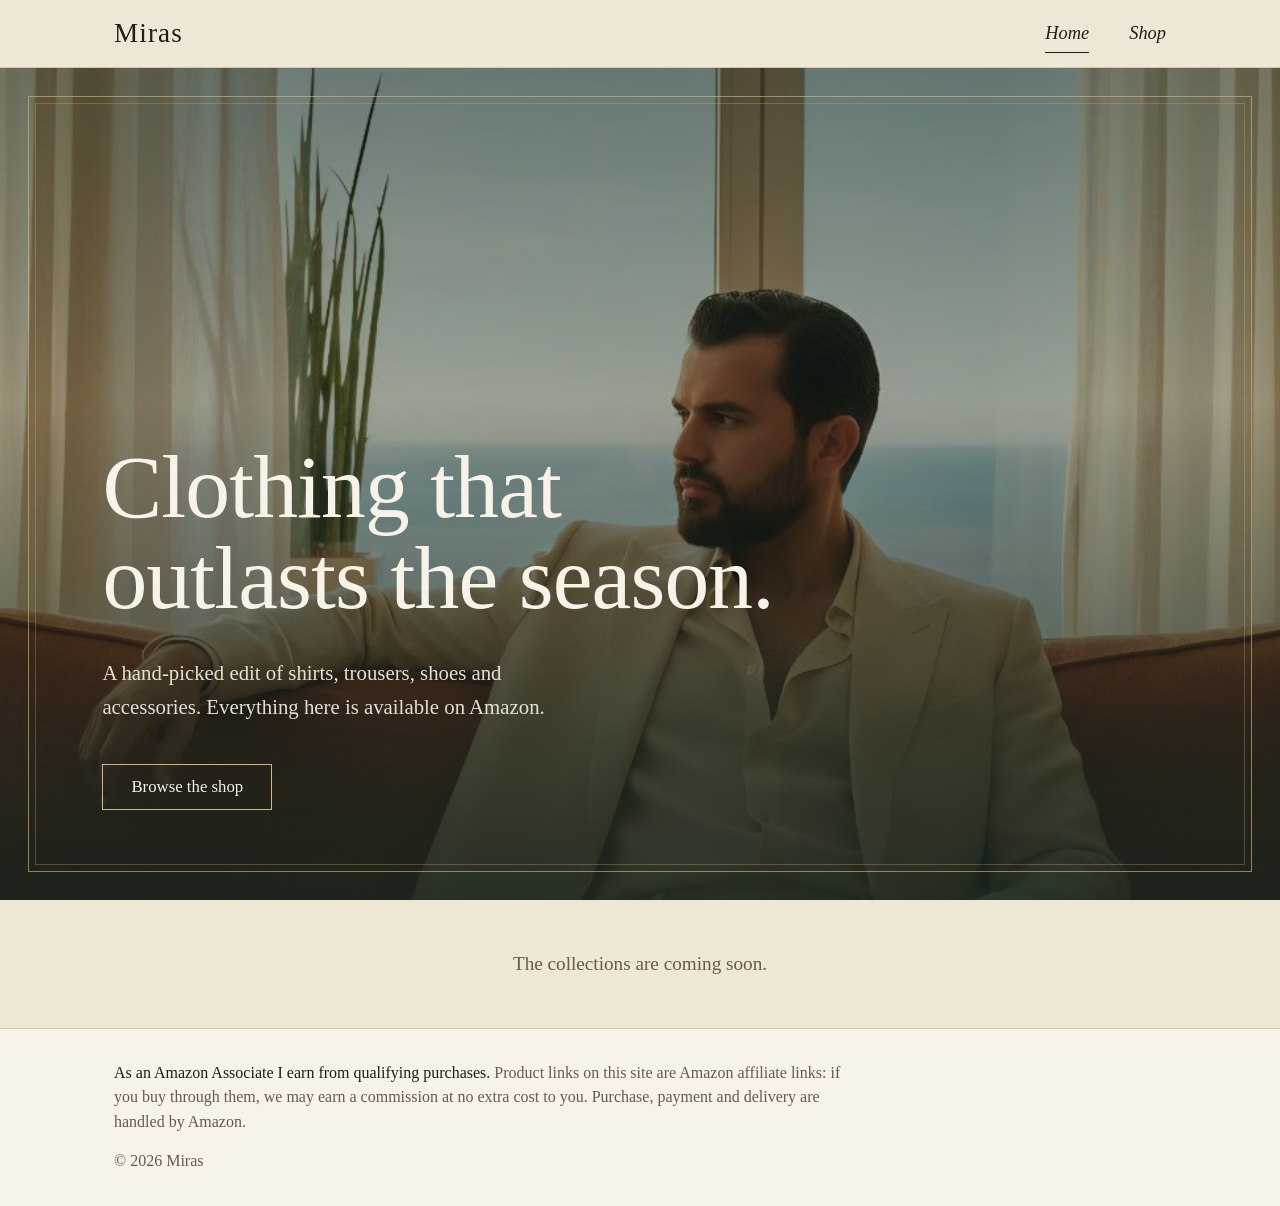
<file: index.html>
<!doctype html>
<html lang="en">
<head>
  <meta charset="utf-8">
  <meta name="viewport" content="width=device-width, initial-scale=1">
  <meta http-equiv="Content-Security-Policy" content="default-src 'self'; script-src 'self'; style-src 'self' https://fonts.googleapis.com; font-src https://fonts.gstatic.com; img-src 'self' https: data:; connect-src 'self' https://*.supabase.co; base-uri 'self'; form-action 'self'; object-src 'none'">
  <title>Miras — Hand-picked classics</title>
  <meta name="description" content="A hand-picked edit of shirts, trousers, shoes and accessories. Available on Amazon.">
  <meta name="theme-color" content="#17261F">
  <link rel="preconnect" href="https://fonts.googleapis.com">
  <link rel="preconnect" href="https://fonts.gstatic.com" crossorigin>
  <link rel="stylesheet" href="https://fonts.googleapis.com/css2?family=EB+Garamond:ital,wght@0,400;0,500;1,400&family=Old+Standard+TT:ital,wght@0,400;0,700;1,400&display=swap">
  <link rel="stylesheet" href="css/styles.css">
</head>
<body>
  <header class="site-header">
    <div class="site-header__inner">
      <a class="logo" href="index.html">Miras</a>
      <nav class="nav" aria-label="Main navigation">
        <a href="index.html" aria-current="page">Home</a>
        <a href="shop.html">Shop</a>
      </nav>
    </div>
  </header>

  <main>
    <!-- Main photo: put your file at img/hero.jpg (landscape, about 2000×1200). Without it the green background stays. -->
    <section class="hero">
      <span class="hero__frame" aria-hidden="true"></span>
      <div class="hero__inner">
        <h1>Clothing that outlasts the season.</h1>
        <p>A hand-picked edit of shirts, trousers, shoes and accessories. Everything here is available on Amazon.</p>
        <a class="btn btn--light" href="shop.html">Browse the shop</a>
      </div>
    </section>

    <div id="sections" aria-live="polite"></div>
  </main>

  <footer class="site-footer">
    <div class="site-footer__inner">
      <p class="disclosure"><strong>As an Amazon Associate I earn from qualifying purchases.</strong> Product links on this site are Amazon affiliate links: if you buy through them, we may earn a commission at no extra cost to you. Purchase, payment and delivery are handled by Amazon.</p>
      <p class="copy">© <span data-year>2026</span> Miras</p>
    </div>
  </footer>

  <script src="js/config.js" defer></script>
  <script src="js/common.js" defer></script>
  <script src="js/home.js" defer></script>
</body>
</html>
</file>
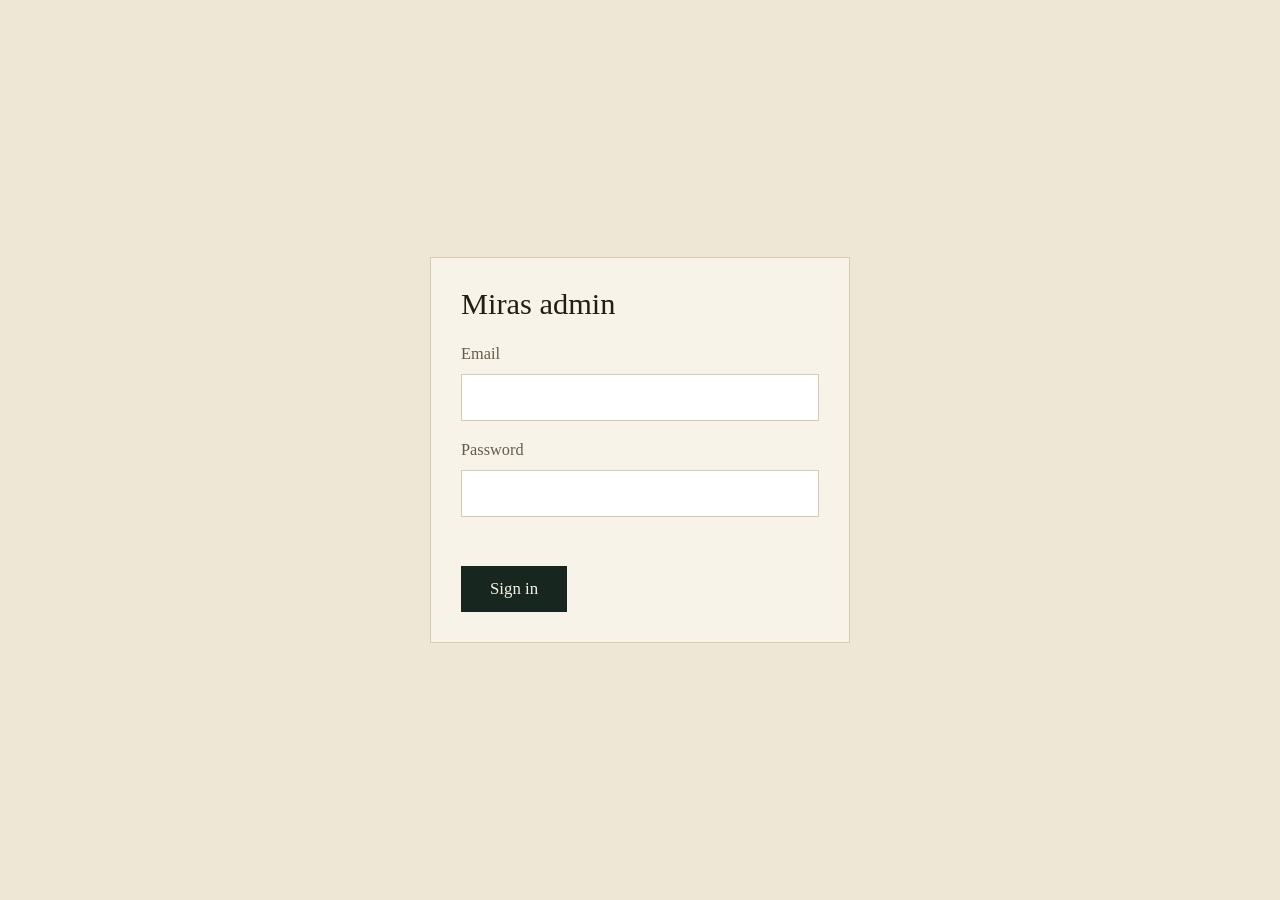
<file: admin/index.html>
<!doctype html>
<html lang="en">
<head>
  <meta charset="utf-8">
  <meta name="viewport" content="width=device-width, initial-scale=1">
  <meta name="robots" content="noindex, nofollow">
  <meta http-equiv="Content-Security-Policy" content="default-src 'self'; script-src 'self'; style-src 'self' https://fonts.googleapis.com; font-src https://fonts.gstatic.com; img-src 'self' https: data:; connect-src 'self' https://*.supabase.co; base-uri 'self'; form-action 'self'; object-src 'none'">
  <title>Admin — Miras</title>
  <link rel="preconnect" href="https://fonts.googleapis.com">
  <link rel="preconnect" href="https://fonts.gstatic.com" crossorigin>
  <link rel="stylesheet" href="https://fonts.googleapis.com/css2?family=EB+Garamond:ital,wght@0,400;0,500;1,400&family=Old+Standard+TT:ital,wght@0,400;0,700;1,400&display=swap">
  <link rel="stylesheet" href="../css/styles.css">
  <link rel="stylesheet" href="../css/admin.css">
</head>
<body class="admin">

  <!-- SIGN IN -->
  <main class="auth" id="login-view" hidden>
    <form class="panel auth__card" id="login-form" novalidate>
      <h1>Miras admin</h1>
      <label class="field"><span>Email</span><input name="email" type="email" autocomplete="username" autocapitalize="none" spellcheck="false" required></label>
      <label class="field"><span>Password</span><input name="password" type="password" autocomplete="current-password" required></label>
      <p class="form-error" id="login-error" role="alert"></p>
      <button class="btn" type="submit">Sign in</button>
    </form>
  </main>

  <!-- APP -->
  <div id="app-view" hidden>
    <header class="admin-bar">
      <div class="admin-bar__inner">
        <span class="logo">Miras <span class="muted-light">admin</span></span>
        <button class="status" id="status" type="button" aria-live="polite"></button>
        <a class="btn btn--ghost btn--small" href="../index.html" target="_blank" rel="noopener">View site</a>
        <button class="btn btn--ghost btn--small" id="logout" type="button">Sign out</button>
      </div>
    </header>

    <div class="banner" id="conflict" hidden>
      The store was changed in another tab or on another device, so your last edit was not saved.
      <button class="link" id="reload" type="button">Reload the latest version</button>
    </div>

    <nav class="tabs" aria-label="Admin sections">
      <button type="button" data-tab="products" aria-selected="true">Products</button>
      <button type="button" data-tab="collections" aria-selected="false">Home collections</button>
      <button type="button" data-tab="categories" aria-selected="false">Shop categories</button>
      <button type="button" data-tab="backup" aria-selected="false">Backup</button>
    </nav>

    <main class="admin-main">
      <!-- PRODUCTS -->
      <section class="tab" id="tab-products">
        <div class="two-col">
          <div class="panel">
            <h2 id="form-title">Add product</h2>
            <form id="product-form" novalidate>
              <label class="field paste">
                <span>Paste from Amazon <em>(shortcut)</em></span>
                <textarea id="paste" rows="2" placeholder="Paste an Amazon link or the SiteStripe code. The link, title and photo (when included) are filled in for you." spellcheck="false"></textarea>
                <small id="paste-status" class="muted" aria-live="polite"></small>
              </label>

              <label class="field"><span>Title</span><input name="title" maxlength="120" required></label>
              <label class="field"><span>Description</span><textarea name="description" rows="3" maxlength="400"></textarea></label>

              <div class="field">
                <span id="photo-label">Photo</span>
                <div class="photo" id="photo-drop">
                  <img id="preview" class="preview" alt="Photo preview" hidden>
                  <div class="photo__controls">
                    <label class="btn btn--ghost btn--small" for="photo-file">Upload photo</label>
                    <input id="photo-file" type="file" accept="image/jpeg,image/png,image/webp" hidden>
                    <input name="image" id="f-image" maxlength="500" placeholder="…or paste an image link" aria-labelledby="photo-label" autocomplete="off" spellcheck="false">
                  </div>
                </div>
                <small id="photo-status" aria-live="polite">Drop a file here or use the button. Photos are resized to 1200 px and uploaded instantly. Upload only photos you own or have the right to use.</small>
              </div>

              <label class="field"><span>Amazon link</span><input name="url" id="f-url" type="url" maxlength="800" placeholder="https://www.amazon.com/dp/…?tag=yourtag-20" required><small class="warn" id="form-warn"></small></label>
              <label class="field"><span>Shop category</span><select name="category" id="f-category"></select></label>
              <fieldset class="field">
                <legend>Show in home collections</legend>
                <div id="form-cols"></div>
              </fieldset>
              <p class="form-error" id="form-error" role="alert"></p>
              <div class="actions">
                <button class="btn" type="submit">Save product</button>
                <button class="btn btn--ghost" id="cancel-edit" type="button" hidden>Cancel</button>
              </div>
            </form>
          </div>

          <div class="panel">
            <h2>All products <span class="muted" id="count"></span></h2>
            <input class="search" id="search" type="search" placeholder="Search products" aria-label="Search products">
            <ul class="plist" id="product-list"></ul>
          </div>
        </div>
      </section>

      <!-- HOME COLLECTIONS -->
      <section class="tab" id="tab-collections" hidden>
        <div class="panel">
          <h2>Home page collections</h2>
          <p class="muted">Each collection is a row on the home page (first 4 products, in the order below) and a filter in the shop. Open a collection to add, remove and reorder its products.</p>
          <div id="collections"></div>
          <form class="inline-form" id="add-collection">
            <input name="title" maxlength="60" placeholder="New collection, e.g. Winter Edit" aria-label="New collection name" required>
            <button class="btn btn--small" type="submit">Add collection</button>
          </form>
        </div>
      </section>

      <!-- SHOP CATEGORIES -->
      <section class="tab" id="tab-categories" hidden>
        <div class="panel">
          <h2>Shop categories</h2>
          <p class="muted">Product types used as filters in the shop (Shirts, Pants, Shoes…). The order here is the order of the filter buttons.</p>
          <ul class="rows" id="categories"></ul>
          <form class="inline-form" id="add-category">
            <input name="name" maxlength="60" placeholder="New category, e.g. Jackets" aria-label="New category name" required>
            <button class="btn btn--small" type="submit">Add category</button>
          </form>
        </div>
      </section>

      <!-- BACKUP -->
      <section class="tab" id="tab-backup" hidden>
        <div class="panel">
          <h2>Backup</h2>
          <p class="muted">Everything saves automatically to Supabase, and the site updates at once. Download a copy now and then. Commit it as <code>data/store.json</code> and the site keeps showing it even if Supabase is ever unreachable. Importing a file replaces all current data.</p>
          <div class="actions">
            <button class="btn btn--ghost" id="download" type="button">Download store.json</button>
            <label class="btn btn--ghost" for="import">Import file…</label>
            <input id="import" type="file" accept="application/json,.json" hidden>
          </div>
        </div>
      </section>
    </main>
  </div>

  <div class="toast" id="toast" role="status" aria-live="polite"></div>
  <script src="../js/config.js" defer></script>
  <script src="../js/common.js" defer></script>
  <script src="../js/admin.js" defer></script>
</body>
</html>
</file>
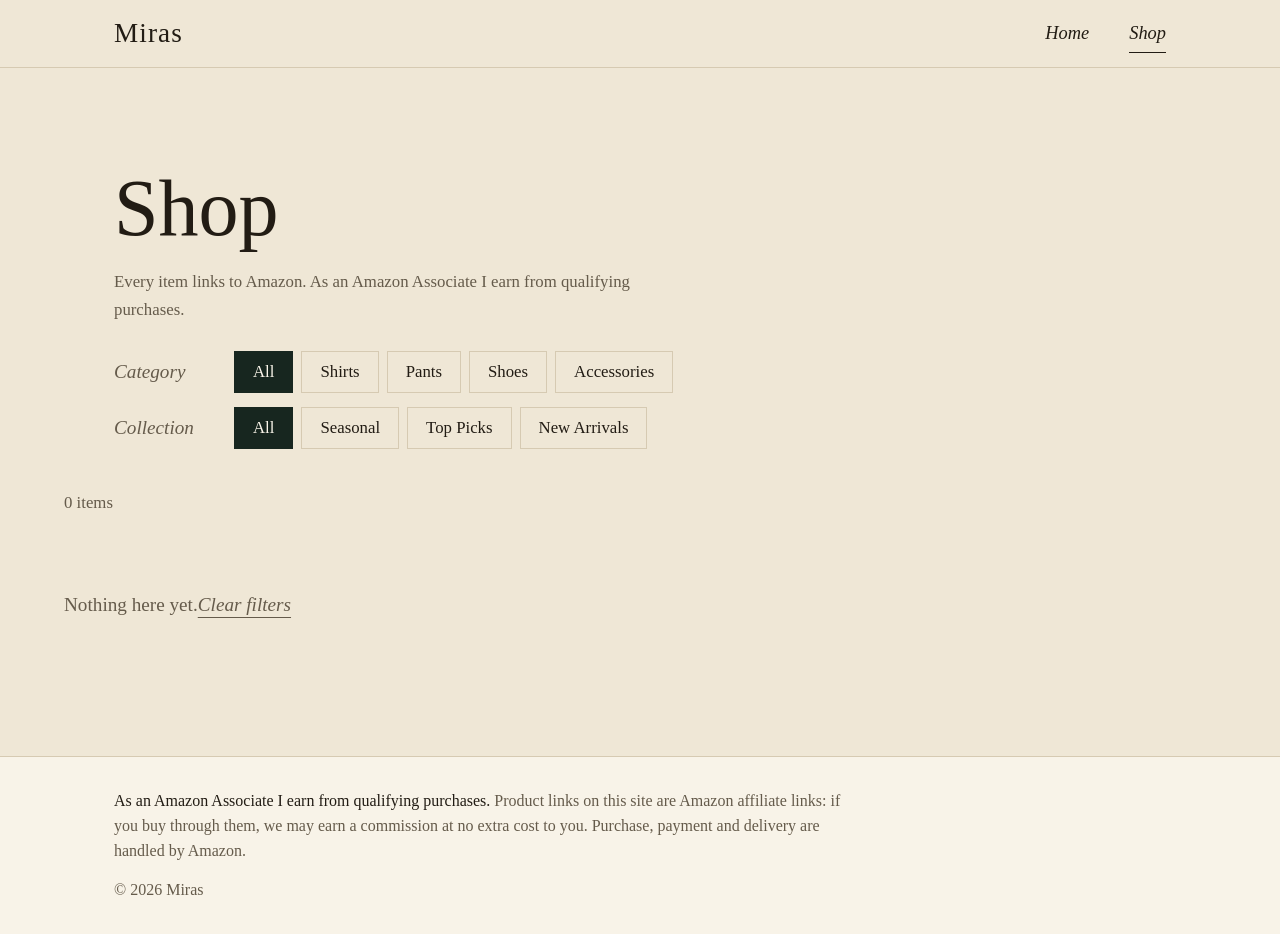
<file: shop.html>
<!doctype html>
<html lang="en">
<head>
  <meta charset="utf-8">
  <meta name="viewport" content="width=device-width, initial-scale=1">
  <meta http-equiv="Content-Security-Policy" content="default-src 'self'; script-src 'self'; style-src 'self' https://fonts.googleapis.com; font-src https://fonts.gstatic.com; img-src 'self' https: data:; connect-src 'self' https://*.supabase.co; base-uri 'self'; form-action 'self'; object-src 'none'">
  <title>Shop — Miras</title>
  <meta name="description" content="Browse the Miras edit by category and collection. Every item links to Amazon.">
  <meta name="theme-color" content="#17261F">
  <link rel="preconnect" href="https://fonts.googleapis.com">
  <link rel="preconnect" href="https://fonts.gstatic.com" crossorigin>
  <link rel="stylesheet" href="https://fonts.googleapis.com/css2?family=EB+Garamond:ital,wght@0,400;0,500;1,400&family=Old+Standard+TT:ital,wght@0,400;0,700;1,400&display=swap">
  <link rel="stylesheet" href="css/styles.css">
</head>
<body>
  <header class="site-header">
    <div class="site-header__inner">
      <a class="logo" href="index.html">Miras</a>
      <nav class="nav" aria-label="Main navigation">
        <a href="index.html">Home</a>
        <a href="shop.html" aria-current="page">Shop</a>
      </nav>
    </div>
  </header>

  <main>
    <div class="page-head">
      <h1>Shop</h1>
      <p class="notice">Every item links to Amazon. As an Amazon Associate I earn from qualifying purchases.</p>
      <div class="filters" id="filters"></div>
    </div>

    <section class="section section--tight" aria-label="Products">
      <div class="container">
        <p class="count" id="count" aria-live="polite"></p>
        <ul class="grid" id="grid"></ul>
        <noscript><p class="state">Please enable JavaScript to see the products.</p></noscript>
      </div>
    </section>
  </main>

  <footer class="site-footer">
    <div class="site-footer__inner">
      <p class="disclosure"><strong>As an Amazon Associate I earn from qualifying purchases.</strong> Product links on this site are Amazon affiliate links: if you buy through them, we may earn a commission at no extra cost to you. Purchase, payment and delivery are handled by Amazon.</p>
      <p class="copy">© <span data-year>2026</span> Miras</p>
    </div>
  </footer>

  <script src="js/config.js" defer></script>
  <script src="js/common.js" defer></script>
  <script src="js/shop.js" defer></script>
</body>
</html>
</file>
<file: css/styles.css>
/* Miras — Old Money: parchment, bottle green, brass, oxblood.
   Old Standard TT (headings) + EB Garamond (text). */

:root {
  --parchment: #EFE7D6;
  --vellum: #F8F3E8;
  --ink: #221C14;
  --taupe: #655B4B;
  --line: #D6CAB2;
  --green: #17261F;
  --green-2: #26392F;
  --brass: #D1B47F;
  --brass-ink: #7A5C2E;
  --oxblood: #5C1E26;
  --display: "Old Standard TT", "Bodoni 72", Didot, Georgia, serif;
  --text: "EB Garamond", Garamond, Georgia, serif;
  --max: 1180px;
  --gutter: clamp(20px, 5vw, 64px);
  --header-h: 68px;
  --ease: cubic-bezier(.22, .61, .36, 1);
}

*, *::before, *::after { box-sizing: border-box; }
[hidden] { display: none !important; }
body { margin: 0; background: var(--parchment); color: var(--ink); font: 400 1.2rem/1.65 var(--text); -webkit-font-smoothing: antialiased; }
img { display: block; max-width: 100%; }
a { color: inherit; }
h1, h2, h3 { margin: 0; font-family: var(--display); font-weight: 400; line-height: 1.1; }
p { margin: 0; }
:focus-visible { outline: 2px solid var(--oxblood); outline-offset: 3px; }

/* Header */
.site-header { position: sticky; top: 0; z-index: 20; height: var(--header-h); background: rgba(239, 231, 214, .95); backdrop-filter: blur(8px); border-bottom: 1px solid var(--line); }
.site-header__inner { max-width: var(--max); height: 100%; margin: 0 auto; padding: 0 var(--gutter); display: flex; align-items: center; justify-content: space-between; gap: 16px; }
.logo { font-family: var(--display); font-size: 1.7rem; letter-spacing: .04em; text-decoration: none; white-space: nowrap; }
.nav { display: flex; gap: clamp(20px, 4vw, 40px); }
.nav a { font-style: italic; font-size: 1.15rem; text-decoration: none; padding: 4px 0; border-bottom: 1px solid transparent; transition: border-color .25s var(--ease); }
.nav a:hover { border-color: var(--brass-ink); }
.nav a[aria-current="page"] { border-color: var(--ink); }

/* Buttons */
.btn { display: inline-flex; align-items: center; justify-content: center; min-height: 46px; padding: 0 28px; border: 1px solid var(--green); background: var(--green); color: var(--vellum); font: 500 1.05rem/1 var(--text); text-decoration: none; cursor: pointer; transition: background-color .25s var(--ease), border-color .25s var(--ease), color .25s var(--ease); }
.btn:hover { background: var(--oxblood); border-color: var(--oxblood); }
.btn:disabled { opacity: .55; cursor: progress; }
.btn--light { background: transparent; border-color: var(--brass); }
.btn--light:hover { background: var(--brass); border-color: var(--brass); color: var(--green); }
.btn--ghost { background: transparent; color: var(--ink); border-color: var(--line); }
.btn--ghost:hover { background: transparent; color: var(--oxblood); border-color: var(--oxblood); }
.btn--small { min-height: 38px; padding: 0 16px; font-size: 1rem; }

/* Hero: main photo = img/hero.jpg; without the file the green background stays */
.hero {
  position: relative; isolation: isolate; overflow: hidden; display: flex; align-items: flex-end;
  min-height: calc(100svh - var(--header-h)); color: var(--vellum);
  padding: clamp(72px, 10vw, 136px) clamp(36px, 8vw, 128px) clamp(48px, 7vw, 96px);
  background-color: var(--green);
  background-image:
    linear-gradient(to top, rgba(23, 38, 31, .88), rgba(23, 38, 31, .35) 60%, rgba(23, 38, 31, .55)),
    url("../img/hero.jpg"),
    radial-gradient(90% 70% at 85% 0%, rgba(209, 180, 127, .18), transparent 62%),
    linear-gradient(170deg, var(--green-2), var(--green) 65%);
  background-size: cover; background-position: center;
}
.hero__frame { position: absolute; z-index: -1; inset: clamp(14px, 2.2vw, 28px); border: 1px solid rgba(209, 180, 127, .65); pointer-events: none; }
.hero__frame::before { content: ""; position: absolute; inset: 6px; border: 1px solid rgba(209, 180, 127, .3); }
.hero__inner { max-width: 44rem; }
.hero h1 { font-size: clamp(2.7rem, 7vw, 5.6rem); line-height: 1.02; letter-spacing: -.01em; }
.hero p { max-width: 30rem; margin: clamp(20px, 3vw, 32px) 0 clamp(28px, 4vw, 40px); font-size: 1.3rem; color: rgba(248, 243, 232, .9); }
.hero :focus-visible { outline-color: var(--brass); }

@media (prefers-reduced-motion: no-preference) {
  .hero__inner > * { animation: rise .9s var(--ease) both; }
  .hero__inner > :nth-child(2) { animation-delay: .15s; }
  .hero__inner > :nth-child(3) { animation-delay: .3s; }
}
@keyframes rise { from { opacity: 0; transform: translateY(18px); } }

/* Sections */
.section { padding: clamp(48px, 7vw, 88px) var(--gutter); }
.section--tight { padding-top: 0; }
.container { max-width: var(--max); margin: 0 auto; }
.section__head { display: flex; justify-content: space-between; align-items: flex-end; gap: 16px; margin-bottom: clamp(24px, 4vw, 40px); }
.section__title { font-size: clamp(2rem, 4.2vw, 3.1rem); }
.section__lead { margin-top: 8px; color: var(--taupe); }
.more { font-style: italic; white-space: nowrap; text-underline-offset: 6px; text-decoration-thickness: 1px; }
.more:hover { color: var(--oxblood); }
.state { grid-column: 1 / -1; padding: 48px 0; text-align: center; color: var(--taupe); }

/* Shop */
.page-head { max-width: var(--max); margin: 0 auto; padding: clamp(48px, 8vw, 96px) var(--gutter) clamp(24px, 4vw, 40px); }
.page-head h1 { font-size: clamp(2.8rem, 7vw, 5rem); }
.notice { margin: 16px 0 28px; max-width: 36rem; color: var(--taupe); font-size: 1.05rem; }
.filters { display: grid; gap: 14px; }
.filter-row { display: flex; flex-wrap: wrap; align-items: center; gap: 8px 16px; }
.filter-label { min-width: 6.5rem; color: var(--taupe); font-style: italic; }
.chips { display: flex; flex-wrap: wrap; gap: 8px; }
.chips a { padding: 6px 18px; border: 1px solid var(--line); text-decoration: none; font-size: 1.05rem; transition: border-color .25s var(--ease), color .25s var(--ease); }
.chips a:hover { border-color: var(--oxblood); color: var(--oxblood); }
.chips a[aria-current="true"] { background: var(--green); border-color: var(--green); color: var(--vellum); }
.count { margin-bottom: 24px; color: var(--taupe); font-size: 1.05rem; }

.grid { list-style: none; margin: 0; padding: 0; display: grid; gap: clamp(32px, 4vw, 48px) clamp(20px, 3vw, 32px); grid-template-columns: repeat(auto-fill, minmax(min(100%, 250px), 1fr)); }
.grid > li { display: flex; }
.card { display: flex; flex-direction: column; width: 100%; text-decoration: none; }
.card__media { padding: 12px; background: var(--vellum); border: 1px solid var(--line); }
.card__media img { width: 100%; aspect-ratio: 4 / 5; object-fit: cover; background: #E6DCC6; }
.card__body { display: flex; flex: 1; flex-direction: column; padding-top: 16px; }
.card__cat { color: var(--brass-ink); font-style: italic; font-size: 1rem; }
.card__title { font-size: 1.4rem; line-height: 1.15; margin: 2px 0 8px; overflow-wrap: anywhere; }
.card__text { color: var(--taupe); font-size: 1.08rem; line-height: 1.5; margin-bottom: 16px; }
.card .btn { margin-top: auto; width: 100%; }
.card:hover .btn, .card:focus-visible .btn { background: var(--oxblood); border-color: var(--oxblood); }

/* Footer */
.site-footer { border-top: 1px solid var(--line); background: var(--vellum); color: var(--taupe); font-size: 1rem; line-height: 1.55; }
.site-footer__inner { max-width: var(--max); margin: 0 auto; padding: 32px var(--gutter); display: grid; gap: 14px; }
.disclosure { max-width: 46rem; }
.disclosure strong { color: var(--ink); font-weight: 500; }

@media (prefers-reduced-motion: reduce) { *, *::before, *::after { animation: none !important; transition: none !important; } }
</file>
<file: css/admin.css>
.admin { min-height: 100vh; font-size: 1.1rem; }
.muted { color: var(--taupe); }
.muted-light { color: rgba(248, 243, 232, .6); font-style: italic; font-size: 1.1rem; }
code { font-size: .9em; background: var(--parchment); padding: 1px 5px; border: 1px solid var(--line); }

.admin-bar { background: var(--green); color: var(--vellum); }
.admin-bar__inner { max-width: 1200px; margin: 0 auto; padding: 12px var(--gutter); display: flex; align-items: center; gap: 16px; flex-wrap: wrap; }
.admin-bar .status { margin-right: auto; font-size: 1rem; color: rgba(248, 243, 232, .75); }
.admin-bar .status.is-dirty { color: var(--brass); }
.admin-bar .btn--ghost { color: var(--vellum); border-color: rgba(209, 180, 127, .5); }
.admin-bar .btn--ghost:hover { color: var(--brass); border-color: var(--brass); }

.banner { background: var(--vellum); border-bottom: 1px solid var(--line); padding: 10px var(--gutter); font-size: 1rem; text-align: center; }
.link { background: none; border: 0; padding: 0; font: inherit; color: var(--oxblood); text-decoration: underline; cursor: pointer; }

.tabs { max-width: 1200px; margin: 0 auto; padding: 20px var(--gutter) 0; display: flex; flex-wrap: wrap; gap: 8px; }
.tabs button { padding: 8px 18px; border: 1px solid var(--line); background: transparent; font: inherit; font-size: 1.05rem; color: var(--ink); cursor: pointer; }
.tabs button:hover { border-color: var(--oxblood); color: var(--oxblood); }
.tabs button[aria-selected="true"] { background: var(--green); border-color: var(--green); color: var(--vellum); }

.admin-main { max-width: 1200px; margin: 0 auto; padding: 20px var(--gutter) 96px; }
.two-col { display: grid; gap: 24px; align-items: start; }
@media (min-width: 960px) { .two-col { grid-template-columns: 420px 1fr; } }

.panel { background: var(--vellum); border: 1px solid var(--line); padding: clamp(18px, 3vw, 30px); }
.panel h2 { font-size: 1.7rem; margin-bottom: 14px; }
.panel > .muted { margin-bottom: 20px; max-width: 46rem; }

.field { display: flex; flex-direction: column; gap: 6px; margin: 0 0 16px; padding: 0; border: 0; min-width: 0; }
.field > span, .field > legend { color: var(--taupe); font-size: 1.02rem; padding: 0; }
.field small { color: var(--taupe); font-size: .92rem; line-height: 1.4; }
.warn { color: var(--oxblood) !important; }
input:not([type="checkbox"]):not([type="file"]), textarea, select {
  width: 100%; min-height: 44px; padding: 8px 12px; border: 1px solid var(--line); background: #fff; color: var(--ink); font: inherit; border-radius: 0;
}
textarea { resize: vertical; }
input:focus, textarea:focus, select:focus { outline: 2px solid var(--oxblood); outline-offset: 1px; border-color: var(--oxblood); }
.check { display: flex; gap: 10px; align-items: center; margin: 6px 0; font-size: 1.05rem; }
.check input { width: 18px; height: 18px; accent-color: var(--green); }
.form-error { min-height: 1.4em; margin-bottom: 10px; color: var(--oxblood); font-size: 1.02rem; }
.actions { display: flex; flex-wrap: wrap; gap: 12px; }
.inline-form { display: flex; flex-wrap: wrap; gap: 10px; margin-top: 20px; }
.inline-form input { flex: 1 1 220px; width: auto; }
.search { margin-bottom: 14px; }

/* lists */
.plist, .rows { list-style: none; margin: 0; padding: 0; }
.plist li { display: grid; grid-template-columns: 56px 1fr auto; gap: 12px; align-items: center; padding: 12px 0; border-top: 1px solid var(--line); }
.plist li:first-child { border-top: 0; }
.plist img, .mini img { width: 56px; aspect-ratio: 4 / 5; object-fit: cover; border: 1px solid var(--line); background: #E6DCC6; }
.plist__title { line-height: 1.25; overflow-wrap: anywhere; }
.plist__meta { color: var(--taupe); font-size: .98rem; }
.row-actions { display: flex; flex-wrap: wrap; gap: 6px; justify-content: flex-end; }
.icon-btn { min-width: 38px; min-height: 38px; padding: 0 10px; border: 1px solid var(--line); background: transparent; font: inherit; cursor: pointer; color: var(--ink); }
.icon-btn:hover:not(:disabled) { border-color: var(--oxblood); color: var(--oxblood); }
.icon-btn:disabled { opacity: .35; cursor: default; }

.rows li { display: grid; grid-template-columns: 1fr auto; gap: 10px; align-items: center; padding: 10px 0; border-top: 1px solid var(--line); }
.rows li:first-child { border-top: 0; }
.rows .meta { grid-column: 1; color: var(--taupe); font-size: .95rem; margin-top: -6px; }

.box { border: 1px solid var(--line); background: var(--parchment); margin-bottom: 12px; }
.box > summary { cursor: pointer; padding: 14px 16px; list-style: none; display: flex; gap: 8px; align-items: baseline; }
.box > summary::-webkit-details-marker { display: none; }
.box > summary::before { content: "▸"; color: var(--brass-ink); }
.box[open] > summary::before { content: "▾"; }
.box__title { font-family: var(--display); font-size: 1.3rem; }
.box__body { padding: 4px 16px 18px; border-top: 1px solid var(--line); }
.box__head { display: grid; gap: 10px; padding: 14px 0; }
.mini { list-style: none; margin: 0 0 14px; padding: 0; }
.mini li { display: grid; grid-template-columns: 56px 1fr auto; gap: 12px; align-items: center; padding: 8px 0; border-top: 1px solid var(--line); }
.mini li:first-child { border-top: 0; }
.add-row { display: flex; flex-wrap: wrap; gap: 10px; }
.add-row select { flex: 1 1 220px; width: auto; }

.toast { position: fixed; left: 50%; bottom: 24px; transform: translate(-50%, 20px); opacity: 0; pointer-events: none; max-width: calc(100vw - 32px); padding: 12px 22px; background: var(--green); color: var(--vellum); transition: opacity .25s var(--ease), transform .25s var(--ease); z-index: 50; }
.toast.is-visible { opacity: 1; transform: translate(-50%, 0); }
.toast.is-error { background: var(--oxblood); }

/* photo block + paste */
.paste em { font-style: italic; color: var(--brass-ink); }
.photo { display: flex; gap: 14px; align-items: flex-start; padding: 12px; border: 1px dashed var(--line); background: var(--parchment); }
.photo.is-over { border-color: var(--oxblood); background: #fff; }
.photo__controls { display: grid; gap: 10px; flex: 1; min-width: 0; }
.photo__controls .btn { justify-self: start; }
.preview { width: 96px; flex: none; aspect-ratio: 4 / 5; object-fit: cover; border: 1px solid var(--line); background: #E6DCC6; }

/* sign-in + save status */
.auth { min-height: 100vh; display: grid; place-items: center; padding: 24px; }
.auth__card { width: min(100%, 420px); }
.auth__card h1 { font-size: 1.9rem; margin-bottom: 20px; }
.admin-bar .status { margin-right: auto; padding: 0; background: none; border: 0; font: inherit; font-size: 1rem; color: rgba(248, 243, 232, .75); text-align: left; cursor: default; }
.admin-bar .status[data-state="pending"], .admin-bar .status[data-state="saving"] { color: var(--brass); }
.admin-bar .status[data-state="error"], .admin-bar .status[data-state="conflict"] { color: #F2B8B5; }
.admin-bar .status[data-state="error"] { cursor: pointer; text-decoration: underline; }
</file>
